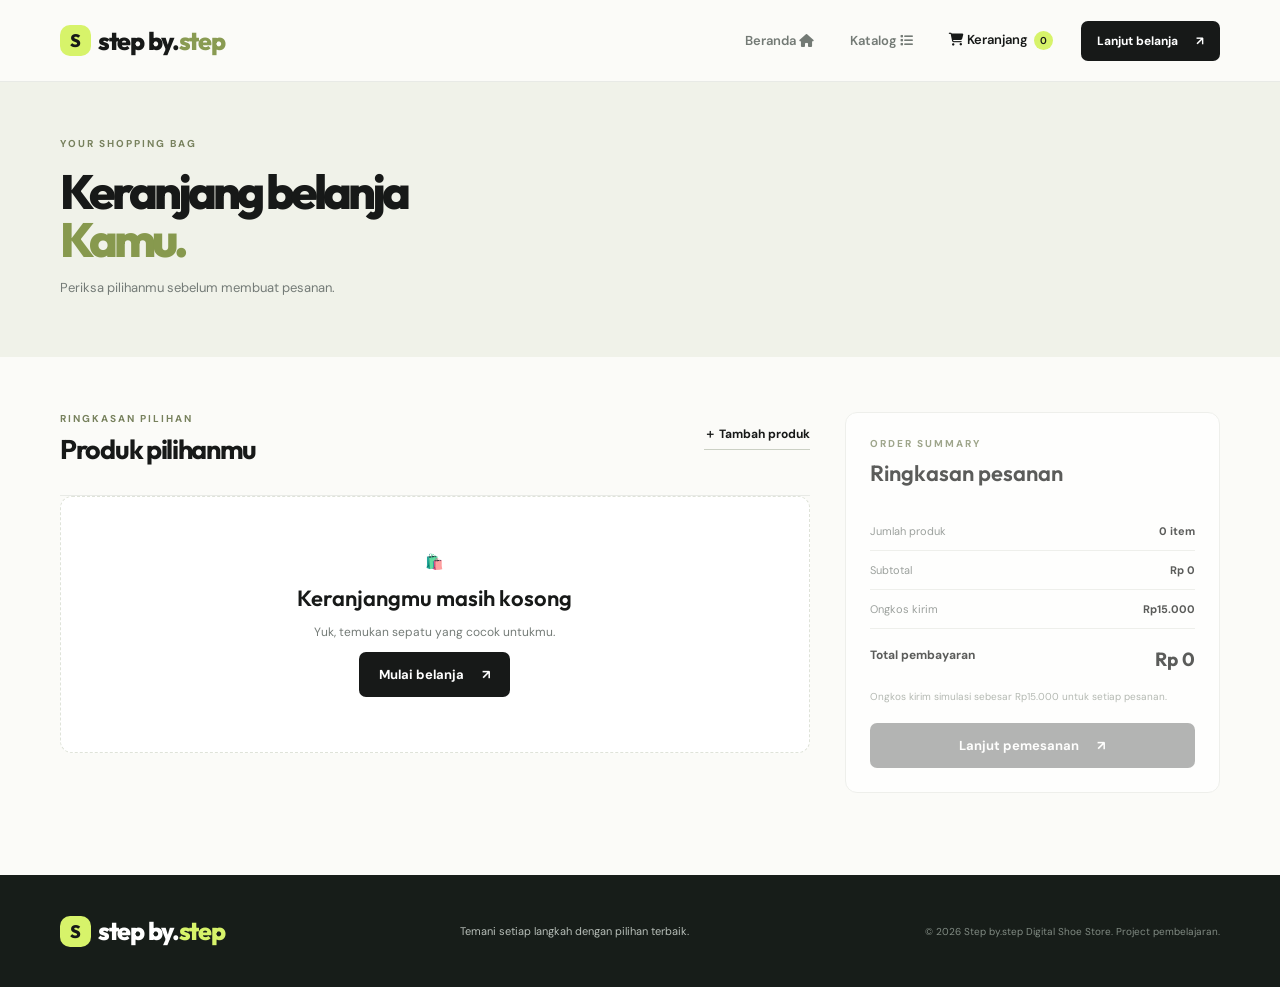
<file: keranjang.html>
<!DOCTYPE html>
<!-- Menentukan bahwa dokumen menggunakan HTML5 -->
<html lang="id">

<head>
  <!-- Mengatur karakter agar mendukung berbagai huruf dan simbol -->
  <meta charset="UTF-8">

  <!-- Membuat tampilan website menyesuaikan ukuran layar perangkat -->
  <meta name="viewport" content="width=device-width, initial-scale=1.0">

  <!-- Menentukan judul halaman pada tab browser -->
  <title>Keranjang & Pemesanan | Step by.step</title>

  <!-- Menghubungkan Google Fonts agar font dapat dimuat lebih awal -->
  <link rel="preconnect" href="https://fonts.googleapis.com">
  <link rel="preconnect" href="https://fonts.gstatic.com" crossorigin>

  <!-- Menggunakan font DM Sans dan Outfit dari Google Fonts -->
  <link href="https://fonts.googleapis.com/css2?family=DM+Sans:wght@400;500;600;700&family=Outfit:wght@500;600;700;800&display=swap" rel="stylesheet">

  <!-- Menghubungkan file CSS untuk mengatur tampilan halaman -->
  <link rel="stylesheet" href="style.css">
  <link rel="stylesheet" href="https://cdnjs.cloudflare.com/ajax/libs/font-awesome/6.7.2/css/all.min.css">
</head>

<body>

  <!-- ====================================== -->
  <!-- 1. HEADER DAN NAVIGASI WEBSITE         -->
  <!-- ====================================== -->

  <!-- Header merupakan bagian atas halaman website -->
  <header class="site-header">
    <div class="container nav-wrap">

      <!-- Logo StepUp yang mengarah ke halaman beranda -->
      <a class="brand" href="index.html">
        <span class="brand-mark">S</span> step by.<span>step</span>
      </a>

      <!-- Tombol untuk membuka menu navigasi pada perangkat mobile -->
      <button class="menu-toggle" aria-label="Buka navigasi" aria-expanded="false">☰</button>

      <!-- Navigasi utama untuk berpindah halaman -->
      <nav class="main-nav" aria-label="Navigasi utama">

        <!-- Link menuju halaman beranda -->
        <a href="index.html">Beranda
          <i class="fa-solid fa-house"></i>
        </a>

        <!-- Link menuju halaman katalog produk -->
        <a href="produk.html">Katalog
          <i class="fa-solid fa-list"></i>
        </a>

        <!-- Link halaman keranjang yang sedang aktif -->
        <a class="active" href="keranjang.html">
          <!-- icon keranjang awesome -->
          <i class="fa-solid fa-cart-shopping"></i>
          <span>Keranjang</span>
          <!-- jumlah barang di keranjang -->
          <span class="cart-count" data-cart-count>0</span>
        </a>

      </nav>

      <!-- Tombol untuk kembali berbelanja -->
      <a class="button button-dark nav-cta" href="produk.html">
        Lanjut belanja <span>↗</span>
      </a>

    </div>
  </header>


  <!-- ====================================== -->
  <!-- 2. KONTEN UTAMA HALAMAN                -->
  <!-- ====================================== -->

  <!-- Main berisi seluruh konten utama halaman keranjang -->
  <main>

    <!-- ====================================== -->
    <!-- 3. JUDUL HALAMAN KERANJANG             -->
    <!-- ====================================== -->

    <!-- Banner yang menampilkan judul dan deskripsi halaman -->
    <section class="page-banner compact-banner">
      <div class="container">

        <!-- Teks pengantar halaman keranjang -->
        <p class="eyebrow">YOUR SHOPPING BAG</p>

        <!-- Judul utama halaman -->
        <h1>Keranjang belanja<br><span> Kamu.</span></h1>

        <!-- Deskripsi singkat halaman -->
        <p>Periksa pilihanmu sebelum membuat pesanan.</p>

      </div>
    </section>


    <!-- ====================================== -->
    <!-- 4. DAFTAR PRODUK DAN RINGKASAN PESANAN -->
    <!-- ====================================== -->

    <!-- Bagian utama yang menampilkan keranjang dan ringkasan pembayaran -->
    <section class="section container cart-layout">

      <!-- Bagian kiri untuk menampilkan daftar produk -->
      <div class="cart-main">

        <!-- Judul daftar produk yang dipilih -->
        <div class="cart-title-row">
          <div>
            <p class="eyebrow">RINGKASAN PILIHAN</p>
            <h2>Produk pilihanmu</h2>
          </div>

          <!-- Link untuk menambahkan produk dari halaman katalog -->
          <a class="text-link" href="produk.html">＋ Tambah produk</a>
        </div>

        <!--
          Tempat menampilkan daftar barang di keranjang.
          Isi elemen ini akan dibuat secara dinamis menggunakan keranjang.js.
        -->
        <div id="cart-items" class="cart-items"></div>

        <!--
          Tampilan alternatif ketika keranjang masih kosong.
          Class hidden digunakan untuk menyembunyikan bagian ini
          sampai JavaScript menentukan bahwa keranjang kosong.
        -->
        <div class="empty-cart hidden" id="empty-cart">

          <!-- Ikon dekoratif keranjang kosong -->
          <div class="empty-icon">🛍️</div>

          <!-- Pesan ketika tidak ada produk di keranjang -->
          <h3>Keranjangmu masih kosong</h3>

          <!-- Informasi tambahan untuk pengguna -->
          <p>Yuk, temukan sepatu yang cocok untukmu.</p>

          <!-- Tombol menuju katalog untuk mulai berbelanja -->
          <a class="button button-dark" href="produk.html">
            Mulai belanja <span>↗</span>
          </a>

        </div>
      </div>


      <!-- ====================================== -->
      <!-- 5. RINGKASAN PEMBAYARAN                -->
      <!-- ====================================== -->

      <!-- Aside digunakan untuk menampilkan informasi tambahan pesanan -->
      <aside class="order-card" id="order-card">

        <!-- Judul ringkasan pesanan -->
        <p class="eyebrow">ORDER SUMMARY</p>
        <h2>Ringkasan pesanan</h2>

        <!-- Menampilkan jumlah seluruh produk yang dibeli -->
        <div class="summary-line">
          <span>Jumlah produk</span>
          <strong id="summary-qty">0 item</strong>
        </div>

        <!-- Menampilkan jumlah harga seluruh produk sebelum ongkir -->
        <div class="summary-line">
          <span>Subtotal</span>
          <strong id="summary-subtotal">Rp0</strong>
        </div>

        <!-- Menampilkan biaya pengiriman -->
        <div class="summary-line">
          <span>Ongkos kirim</span>
          <strong id="summary-shipping">Rp15.000</strong>
        </div>

        <!-- Menampilkan total pembayaran setelah ditambah ongkir -->
        <div class="summary-total">
          <span>Total pembayaran</span>
          <strong id="summary-total">Rp0</strong>
        </div>

        <!-- Informasi bahwa ongkos kirim merupakan simulasi -->
        <p class="summary-note">
          Ongkos kirim simulasi sebesar Rp15.000 untuk setiap pesanan.
        </p>

        <!-- Tombol untuk melanjutkan ke bagian formulir pemesanan -->
        <button class="button button-dark button-full" id="checkout-button" type="button">
          Lanjut pemesanan <span>↗</span>
        </button>

      </aside>
    </section>


    <!-- ====================================== -->
    <!-- 6. FORMULIR CHECKOUT                   -->
    <!-- ====================================== -->

    <!--
      Bagian formulir pemesanan.
      Class hidden membuat formulir tersembunyi sebelum pengguna
      menekan tombol lanjut pemesanan.
    -->
    <section class="section container checkout-section hidden" id="checkout-section">

      <!-- Judul dan penjelasan formulir -->
      <div class="checkout-heading">
        <p class="eyebrow">ALMOST THERE</p>
        <h2>Lengkapi data pemesanan<span>.</span></h2>
        <p>Isi informasi berikut untuk menyelesaikan pesanan.</p>
      </div>

      <!--
        Formulir untuk mengumpulkan data pelanggan.
        ID checkout-form digunakan oleh JavaScript untuk menangani pengiriman form.
        novalidate menonaktifkan validasi bawaan browser agar validasi
        dapat ditangani melalui JavaScript.
      -->
      <form id="checkout-form" class="checkout-form" novalidate>

        <!-- Mengatur susunan input formulir -->
        <div class="form-grid">

          <!-- Input untuk nama lengkap penerima -->
          <label>
            Nama lengkap
            <input
              type="text"
              id="customer-name"
              placeholder="Nama penerima"
              required
              minlength="3"
            >

            <!-- Tempat menampilkan pesan kesalahan nama -->
            <small class="field-error" id="name-error"></small>
          </label>

          <!-- Input untuk nomor telepon pelanggan -->
          <label>
            Nomor telepon
            <input
              type="tel"
              id="customer-phone"
              placeholder="08xxxxxxxxxx"
              required
            >

            <!-- Tempat menampilkan pesan kesalahan nomor telepon -->
            <small class="field-error" id="phone-error"></small>
          </label>

          <!-- Input untuk alamat pengiriman -->
          <label class="full-field">
            Alamat pengiriman
            <textarea
              id="customer-address"
              rows="3"
              placeholder="Nama jalan, nomor rumah, kecamatan, kota..."
              required
              minlength="10"
            ></textarea>

            <!-- Tempat menampilkan pesan kesalahan alamat -->
            <small class="field-error" id="address-error"></small>
          </label>

          <!-- Pilihan metode pembayaran -->
          <label>
            Metode pembayaran
            <select id="payment-method" required>

              <!-- Pilihan awal sebelum pelanggan menentukan metode pembayaran -->
              <option value="">Pilih metode</option>

              <!-- Pilihan pembayaran melalui transfer bank -->
              <option value="Transfer bank (simulasi)">Transfer bank (simulasi)</option>

              <!-- Pilihan pembayaran COD -->
              <option value="COD (simulasi)">COD (simulasi)</option>

            </select>

            <!-- Tempat menampilkan pesan kesalahan metode pembayaran -->
            <small class="field-error" id="payment-error"></small>
          </label>

        </div>

        <!-- Bagian tombol dan informasi tambahan formulir -->
        <div class="form-actions">

          <!-- Tombol untuk mengirim data dan membuat pesanan -->
          <button class="button button-dark" type="submit">
            Buat pesanan <span>↗</span>
          </button>

          <!-- Keterangan bahwa proses pemesanan hanya simulasi -->
          <p class="muted">
            * Ini merupakan simulasi pemesanan untuk keperluan proyek.
          </p>

        </div>
      </form>
    </section>


    <!-- ====================================== -->
    <!-- 7. NOTIFIKASI PESANAN BERHASIL         -->
    <!-- ====================================== -->

    <!--
      Bagian konfirmasi yang ditampilkan setelah pesanan berhasil dibuat.
      Class hidden digunakan agar bagian ini tidak langsung terlihat.
    -->
    <section class="section container success-section hidden" id="success-section" aria-live="polite">

      <!-- Ikon tanda berhasil -->
      <div class="success-mark">✓</div>

      <!-- Informasi bahwa pesanan telah diterima -->
      <p class="eyebrow">ORDER RECEIVED</p>

      <!-- Judul konfirmasi -->
      <h2>Pesanan berhasil dibuat!</h2>

      <!-- Pesan terima kasih kepada pelanggan -->
      <p>
        Terima kasih telah berbelanja di Step by.step
        Berikut ringkasan pesananmu.
      </p>

      <!--
        Tempat menampilkan bukti atau ringkasan pesanan.
        Kontennya akan dimasukkan oleh JavaScript.
      -->
      <div class="receipt-card" id="receipt-content"></div>

      <!-- Tombol untuk kembali ke katalog -->
      <a class="button button-dark" href="produk.html">
        Belanja lagi <span>↗</span>
      </a>

    </section>

  </main>


  <!-- ====================================== -->
  <!-- 8. FOOTER WEBSITE                      -->
  <!-- ====================================== -->

  <!-- Bagian bawah halaman yang berisi identitas website -->
  <footer class="site-footer">
    <div class="container footer-inner">

      <!-- Logo StepUp pada bagian footer -->
      <a class="brand brand-light" href="index.html">
        <span class="brand-mark">S</span> step by.<span>step</span>
      </a>

      <!-- Slogan website -->
      <p>Temani setiap langkah dengan pilihan terbaik.</p>

      <!-- Informasi hak cipta dan keterangan proyek -->
      <small>© 2026 Step by.step Digital Shoe Store. Project pembelajaran.</small>

    </div>
  </footer>


  <!-- ====================================== -->
  <!-- 9. NOTIFIKASI WEBSITE                   -->
  <!-- ====================================== -->

  <!-- Elemen untuk menampilkan notifikasi dari JavaScript -->
  <div class="toast" id="toast" role="status" aria-live="polite"></div>


  <!-- ====================================== -->
  <!-- 10. MENGHUBUNGKAN FILE JAVASCRIPT       -->
  <!-- ====================================== -->

  <!-- Memanggil library jQuery dari CDN -->
  <script src="https://code.jquery.com/jquery-3.7.1.min.js"></script>

  <!-- Memuat data produk dari file data.js -->
  <script src="data.js"></script>

  <!-- Memuat fungsi umum website dari file app.js -->
  <script src="app.js"></script>

  <!-- Memuat fungsi khusus halaman keranjang dan checkout -->
  <script src="keranjang.js"></script>

</body>
</html>
</file>
<file: style.css>
/* ==========================================
   STEPUP - RESPONSIVE STYLING
   File ini mengatur tampilan seluruh halaman
   website StepUp, mulai dari warna, layout,
   ukuran teks, tombol, hingga tampilan mobile.
========================================== */

/* ==========================================
   1. VARIABEL WARNA DAN PENGATURAN DASAR
========================================== */

/* :root digunakan untuk menyimpan variabel CSS
   agar warna dan ukuran dapat digunakan berulang kali. */
:root {
  --ink: #171918;       /* Warna utama teks dan elemen gelap */
  --muted: #747b77;     /* Warna teks sekunder */
  --line: #e8eae6;      /* Warna garis pembatas */
  --paper: #fbfbf8;     /* Warna latar belakang utama */
  --lime: #d7f36a;      /* Warna hijau muda sebagai aksen */
  --green: #315b42;     /* Warna hijau tambahan */
  --white: #fff;        /* Warna putih */
  --radius: 18px;       /* Ukuran sudut melengkung */
}

/* Mengatur seluruh elemen agar padding dan border
   termasuk dalam perhitungan ukuran elemen. */
* {
  box-sizing: border-box;
}

/* Membuat perpindahan halaman menggunakan scroll halus. */
html {
  scroll-behavior: smooth;
}

/* Pengaturan dasar seluruh halaman website. */
body {
  margin: 0;
  background: var(--paper);
  color: var(--ink);
  font-family: "DM Sans", sans-serif;
  font-size: 15px;
}

/* Menghilangkan garis bawah pada seluruh link. */
a {
  color: inherit;
  text-decoration: none;
}

/* Menyamakan jenis font pada elemen formulir dan tombol. */
button,
input,
select,
textarea {
  font: inherit;
}

/* Mengatur lebar konten utama agar tetap rapi
   dan berada di tengah halaman. */
.container {
  width: min(1160px, calc(100% - 48px));
  margin-inline: auto;
}

/* ==========================================
   2. HEADER DAN NAVIGASI
========================================== */

/* Mengatur bagian header yang berada di atas website. */
.site-header {
  height: 82px;
  background: rgba(251, 251, 248, .94);
  border-bottom: 1px solid var(--line);
  display: flex;
  align-items: center;
  position: sticky;
  top: 0;
  z-index: 20;
  backdrop-filter: blur(12px);
}

/* Mengatur posisi logo, menu navigasi, dan tombol header. */
.nav-wrap {
  display: flex;
  align-items: center;
  justify-content: space-between;
  gap: 28px;
}

/* Mengatur tampilan logo StepUp. */
.brand {
  display: inline-flex;
  align-items: center;
  gap: 7px;
  font: 800 25px Outfit, sans-serif;
  letter-spacing: -1.3px;
}

/* Memberikan warna khusus pada tulisan bagian akhir logo. */
.brand > span:last-child {
  color: #899b52;
  margin-left: -7px;
}

/* Membuat kotak huruf S pada logo. */
.brand-mark {
  display: grid;
  place-items: center;
  width: 31px;
  height: 31px;
  border-radius: 10px;
  background: var(--lime);
  font-size: 18px;
  color: var(--ink);
  letter-spacing: 0;
}

/* Mengatur susunan menu navigasi secara horizontal. */
.main-nav {
  display: flex;
  align-items: center;
  gap: 36px;
  margin-left: auto;
}

/* Mengatur tampilan tulisan menu navigasi. */
.main-nav a {
  font-size: 13px;
  font-weight: 600;
  color: #737a75;
  transition: .2s;
}

/* Mengubah warna menu ketika diarahkan atau sedang aktif. */
.main-nav a:hover,
.main-nav a.active {
  color: var(--ink);
}

/* Membuat indikator jumlah barang di keranjang. */
.cart-count {
  display: inline-grid;
  place-items: center;
  background: var(--lime);
  color: var(--ink);
  border-radius: 20px;
  min-width: 19px;
  height: 19px;
  padding: 0 5px;
  font-size: 10px;
  margin-left: 3px;
}

/* Mengatur tampilan dasar seluruh tombol. */
.button {
  border: 0;
  display: inline-flex;
  align-items: center;
  justify-content: center;
  gap: 18px;
  padding: 14px 20px;
  border-radius: 7px;
  font-weight: 700;
  font-size: 13px;
  cursor: pointer;

  /* Memberikan animasi perubahan posisi dan warna tombol. */
  transition: transform .2s, background .2s;
}

/* Memberikan efek tombol sedikit naik ketika diarahkan. */
.button:hover {
  transform: translateY(-2px);
}

/* Tombol dengan latar belakang gelap. */
.button-dark {
  background: var(--ink);
  color: #fff;
}

/* Mengubah warna tombol gelap ketika diarahkan. */
.button-dark:hover {
  background: #34443a;
}

/* Tombol dengan latar belakang hijau muda. */
.button-light {
  background: var(--lime);
  color: var(--ink);
}

/* Tampilan tombol ketika produk berhasil ditambahkan. */
.button-success {
  background: #dff2d9;
  color: #285c37;
}

/* Mengatur tampilan tombol yang sedang dinonaktifkan. */
.button:disabled {
  opacity: .45;
  cursor: not-allowed;
  transform: none;
}

/* Mengatur ukuran tombol pada bagian navigasi. */
.nav-cta {
  padding: 12px 16px;
  font-size: 12px;
}

/* Tombol menu yang digunakan pada tampilan mobile. */
.menu-toggle {
  display: none;
  background: none;
  border: 0;
  font-size: 24px;
}

/* ==========================================
   3. HERO SECTION / HALAMAN BERANDA
========================================== */

/* Mengatur bagian utama halaman beranda. */
.hero-section {
  overflow: hidden;
  padding: 64px 0 70px;
  background: #f2f3ed;
}

/* Membagi area hero menjadi dua kolom. */
.hero-grid {
  display: grid;
  grid-template-columns: 1fr 1fr;
  align-items: center;
  gap: 45px;
}

/* Mengatur teks kecil sebagai penanda bagian halaman. */
.eyebrow {
  font-size: 10px;
  font-weight: 700;
  letter-spacing: 2px;
  color: #77815d;
  margin: 0 0 18px;
}

/* Membuat garis dekoratif kecil di samping teks. */
.eyebrow-line {
  display: inline-block;
  width: 26px;
  height: 1px;
  background: #8a965e;
  vertical-align: middle;
  margin-right: 8px;
}

/* Mengatur ukuran dan jenis font judul utama. */
.hero-copy h1,
.page-banner h1 {
  font: 800 clamp(46px, 6vw, 76px)/.99 Outfit, sans-serif;
  letter-spacing: -4px;
  margin: 0 0 24px;
}

/* Memberikan warna aksen pada bagian tertentu dari judul. */
.hero-copy h1 span,
.page-banner h1 span,
.section-heading h2 span,
.checkout-heading h2 span {
  color: #87994e;
}

/* Mengatur deskripsi pada bagian hero. */
.hero-description {
  max-width: 430px;
  color: #6f7771;
  line-height: 1.8;
  font-size: 14px;
}

/* Mengatur posisi tombol pada bagian hero. */
.hero-actions {
  display: flex;
  align-items: center;
  gap: 25px;
  margin-top: 30px;
}

/* Mengatur tampilan link teks pada bagian hero. */
.text-link {
  font-size: 12px;
  font-weight: 700;
  border-bottom: 1px solid #cbd0c4;
  padding-bottom: 6px;
}

/* Memberikan jarak pada ikon link. */
.text-link span {
  margin-left: 7px;
}

/* Mengatur bagian informasi atau bukti sosial pada hero. */
.hero-proof {
  display: flex;
  align-items: center;
  gap: 13px;
  margin-top: 53px;
}

/* Mengatur susunan avatar. */
.avatar-stack {
  display: flex;
}

/* Membuat setiap avatar berbentuk lingkaran. */
.avatar-stack span {
  display: grid;
  place-items: center;
  width: 34px;
  height: 34px;
  border-radius: 50%;
  background: #e2e8d0;
  border: 2px solid #f2f3ed;
  margin-left: -5px;
}

/* Menghilangkan margin pada avatar pertama. */
.avatar-stack span:first-child {
  margin-left: 0;
}

/* Membuat teks informasi avatar menjadi dua baris. */
.hero-proof strong,
.hero-proof small {
  display: block;
}

/* Mengatur ukuran teks utama informasi avatar. */
.hero-proof strong {
  font-size: 11px;
}

/* Mengatur teks tambahan informasi avatar. */
.hero-proof small {
  font-size: 10px;
  color: var(--muted);
  margin-top: 3px;
}

/* ==========================================
   4. GAMBAR DAN DEKORASI HERO
========================================== */

/* Mengatur area gambar utama hero. */
.hero-visual {
  height: 440px;
  position: relative;
  display: grid;
  place-items: center;
}

/* Membuat lingkaran dekoratif di belakang gambar sepatu. */
.hero-circle {
  position: absolute;
  width: 390px;
  height: 390px;
  border-radius: 50%;
  background: #dce6c7;
}

/* Mengatur gambar sepatu pada bagian hero. */
.hero-shoe {
  position: relative;
  width: 112%;
  max-width: 620px;
  height: 370px;
  object-fit: cover;
  mix-blend-mode: multiply;
  transform: rotate(-12deg);
  border-radius: 48%;
  clip-path: ellipse(48% 43% at 50% 50%);
}

/* Membuat label kecil pada gambar hero. */
.hero-tag {
  position: absolute;
  top: 35px;
  left: 10px;
  background: #fff;
  padding: 12px 15px;
  font-size: 9px;
  letter-spacing: 1.4px;
  z-index: 2;
}

/* Memberikan warna aksen pada tulisan label. */
.hero-tag b {
  color: #8da04e;
  margin-left: 12px;
}

/* Membuat kotak informasi di bagian bawah gambar hero. */
.hero-note {
  position: absolute;
  bottom: 30px;
  left: 10px;
  background: var(--ink);
  color: #fff;
  padding: 17px 22px;
  display: flex;
  gap: 20px;
  align-items: center;
}

/* Mengatur teks kecil pada kotak informasi. */
.hero-note span {
  font-size: 9px;
  color: var(--lime);
}

/* Mengatur tulisan utama pada kotak informasi. */
.hero-note strong {
  font: 600 17px/1.1 Outfit;
}

/* Membuat stiker dekoratif berbentuk lingkaran. */
.floating-sticker {
  position: absolute;
  right: 8px;
  top: 90px;
  width: 82px;
  height: 82px;
  border-radius: 50%;
  background: var(--lime);
  display: grid;
  place-content: center;
  text-align: center;
  font: 800 12px/1.15 Outfit;
  transform: rotate(12deg);
}

/* ==========================================
   5. BENEFIT / KEUNGGULAN TOKO
========================================== */

/* Mengatur area yang berisi keunggulan toko. */
.benefit-strip {
  border-bottom: 1px solid var(--line);
  background: #fff;
}

/* Membagi keunggulan menjadi tiga kolom. */
.benefit-grid {
  display: grid;
  grid-template-columns: repeat(3, 1fr);
  padding: 22px 0;
}

/* Mengatur posisi isi setiap kolom keunggulan. */
.benefit-grid > div {
  display: flex;
  align-items: center;
  justify-content: center;
  gap: 13px;
  border-right: 1px solid var(--line);
}

/* Menghilangkan garis pembatas pada kolom terakhir. */
.benefit-grid > div:last-child {
  border: 0;
}

/* Mengatur ikon keunggulan toko. */
.benefit-grid > div > span {
  font-size: 23px;
  color: #87994e;
}

/* Menghilangkan margin bawaan paragraf. */
.benefit-grid p {
  margin: 0;
}

/* Membuat judul dan deskripsi keunggulan menjadi dua baris. */
.benefit-grid strong,
.benefit-grid small {
  display: block;
}

/* Mengatur ukuran judul keunggulan. */
.benefit-grid strong {
  font-size: 12px;
}

/* Mengatur ukuran deskripsi keunggulan. */
.benefit-grid small {
  font-size: 10px;
  color: var(--muted);
  margin-top: 4px;
}

/* ==========================================
   6. SECTION DAN KARTU PRODUK
========================================== */

/* Mengatur jarak atas dan bawah setiap section. */
.section {
  padding-top: 82px;
  padding-bottom: 82px;
}

/* Mengatur posisi judul section dan toolbar katalog. */
.section-heading,
.catalog-toolbar,
.cart-title-row {
  display: flex;
  justify-content: space-between;
  align-items: end;
  gap: 20px;
  margin-bottom: 30px;
}

/* Mengatur tampilan judul bagian website. */
.section-heading h2,
.catalog-toolbar h2,
.cart-title-row h2,
.checkout-heading h2 {
  font: 700 35px/1.1 Outfit, sans-serif;
  letter-spacing: -1.3px;
  margin: 0;
}

/* Mengatur jarak teks penanda section. */
.section-heading .eyebrow,
.catalog-toolbar .eyebrow,
.cart-title-row .eyebrow {
  margin-bottom: 10px;
}

/* Membuat susunan kartu produk menjadi empat kolom. */
.product-grid {
  display: grid;
  grid-template-columns: repeat(4, minmax(0, 1fr));
  gap: 20px;
}

/* Mengatur tampilan dasar kartu produk. */
.product-card {
  min-width: 0;
  background: #fff;
  border: 1px solid #eff0eb;
  border-radius: 12px;
  overflow: hidden;
  transition: transform .25s, box-shadow .25s;
}

/* Memberikan efek ketika kursor diarahkan ke kartu produk. */
.product-card:hover {
  transform: translateY(-5px);
  box-shadow: 0 15px 35px #1d29120c;
}

/* Mengatur area gambar pada kartu produk. */
.product-image-wrap {
  display: block;
  position: relative;
  height: 220px;
  background: #f0f1ec;
  overflow: hidden;
}

/* Mengatur gambar agar memenuhi area kartu. */
.product-image-wrap img {
  width: 100%;
  height: 100%;
  object-fit: cover;
  mix-blend-mode: multiply;
  transition: transform .4s;
}

/* Memperbesar gambar ketika kartu produk diarahkan. */
.product-card:hover .product-image-wrap img {
  transform: scale(1.05);
}

/* Membuat label seperti BEST SELLER atau NEW. */
.product-badge {
  position: absolute;
  top: 13px;
  left: 13px;
  background: var(--lime);
  padding: 6px 8px;
  font-size: 8px;
  font-weight: 800;
  letter-spacing: 1px;
  z-index: 1;
}

/* Membuat tombol ikon pada gambar produk. */
.image-arrow {
  position: absolute;
  right: 12px;
  bottom: 12px;
  background: #fff;
  width: 30px;
  height: 30px;
  border-radius: 50%;
  display: grid;
  place-items: center;
}

/* Mengatur jarak isi informasi kartu produk. */
.product-info {
  padding: 16px;
}

/* Mengatur posisi merek dan kategori produk. */
.product-meta {
  display: flex;
  justify-content: space-between;
  gap: 8px;
  color: #899087;
  font-size: 9px;
  text-transform: uppercase;
  letter-spacing: .8px;
}

/* Mengatur nama produk. */
.product-info h3 {
  font: 600 17px Outfit;
  margin: 9px 0 14px;
}

/* Mengatur posisi informasi harga. */
.product-bottom {
  display: flex;
  align-items: center;
  justify-content: space-between;
}

/* Mengatur harga utama produk. */
.product-bottom strong {
  font-size: 13px;
}

/* Mengatur harga lama yang ditampilkan dengan coretan. */
.product-bottom del {
  display: block;
  font-size: 10px;
  color: #a5aaa3;
  margin-top: 4px;
}

/* Membuat tombol ikon tambah pada kartu produk. */
.add-link {
  width: 31px;
  height: 31px;
  border: 1px solid var(--line);
  border-radius: 50%;
  display: grid;
  place-items: center;
  font-size: 19px;
}

/* ==========================================
   7. BAGIAN PROMOSI
========================================== */

/* Menghilangkan padding atas pada section promosi. */
.promo-section {
  padding-top: 0;
}

/* Membuat area promosi dengan dua kolom. */
.promo-card {
  background: #202722;
  color: #fff;
  border-radius: 18px;
  min-height: 300px;
  display: grid;
  grid-template-columns: 1fr 1fr;
  overflow: hidden;
  padding: 48px 7%;
  position: relative;
}

/* Mengubah warna teks penanda pada promosi. */
.promo-card .eyebrow {
  color: var(--lime);
}

/* Mengatur judul promosi. */
.promo-card h2 {
  font: 700 42px/1.05 Outfit;
  letter-spacing: -1.5px;
  margin: 0 0 14px;
}

/* Mengatur deskripsi promosi. */
.promo-card p:not(.eyebrow) {
  color: #c1c8c0;
  font-size: 12px;
  margin-bottom: 23px;
}

/* Mengatur posisi gambar dekoratif promosi. */
.promo-art {
  position: relative;
  display: grid;
  place-items: center;
}

/* Mengatur gambar pada bagian promosi. */
.promo-art img {
  width: 85%;
  height: 230px;
  object-fit: cover;
  border-radius: 50%;
  mix-blend-mode: screen;
  transform: rotate(-12deg);
}

/* Membuat lingkaran dekoratif pada bagian promosi. */
.promo-orbit {
  position: absolute;
  width: 245px;
  height: 245px;
  border: 1px solid #a7c45b;
  border-radius: 50%;
}

/* ==========================================
   8. FOOTER WEBSITE
========================================== */

/* Mengatur latar belakang dan jarak footer. */
.site-footer {
  background: #171d19;
  color: #fff;
  padding: 38px 0;
}

/* Mengatur posisi logo, slogan, dan informasi hak cipta. */
.footer-inner {
  display: flex;
  align-items: center;
  justify-content: space-between;
  gap: 20px;
  flex-wrap: wrap;
}

/* Mengatur warna logo pada footer. */
.brand-light {
  color: #fff;
}

/* Memberikan warna hijau muda pada bagian akhir logo footer. */
.brand-light > span:last-child {
  color: var(--lime);
}

/* Mengatur warna dan ukuran slogan footer. */
.footer-inner p {
  font-size: 11px;
  color: #b7beb8;
}

/* Mengatur informasi hak cipta footer. */
.footer-inner small {
  font-size: 10px;
  color: #818b83;
}

/* ==========================================
   9. BANNER DAN HALAMAN KATALOG
========================================== */

/* Mengatur banner pada halaman katalog dan halaman lainnya. */
.page-banner {
  padding: 68px 0 60px;
  background: #f0f2e9;
}

/* Mengatur ukuran judul pada banner. */
.page-banner h1 {
  font-size: 58px;
  margin-bottom: 16px;
}

/* Mengatur deskripsi pada banner. */
.page-banner > div > p:last-child {
  color: var(--muted);
  font-size: 13px;
}

/* Mengatur banner dengan ukuran lebih ringkas. */
.compact-banner {
  padding: 55px 0 48px;
}

/* Mengatur judul pada banner ringkas. */
.compact-banner h1 {
  font-size: 48px;
}

/* Mengatur jarak atas pada halaman katalog. */
.catalog-section {
  padding-top: 55px;
}

/* Mengatur posisi judul katalog dan kontrol katalog. */
.catalog-toolbar {
  align-items: center;
}

/* Mengatur ukuran judul katalog. */
.catalog-toolbar h2 {
  font-size: 28px;
}

/* Mengatur teks informasi tambahan katalog. */
.muted {
  color: var(--muted);
  font-size: 11px;
  margin: 8px 0 0;
}

/* ==========================================
   10. PENCARIAN, FILTER, DAN SORTING
========================================== */

/* Mengatur susunan kontrol katalog. */
.catalog-controls {
  display: flex;
  gap: 9px;
  align-items: center;
}

/* Mengatur kotak pencarian dan pilihan filter. */
.search-box,
.select-wrap {
  height: 43px;
  border: 1px solid var(--line);
  background: #fff;
  border-radius: 6px;
  display: flex;
  align-items: center;
  padding: 0 12px;
}

/* Mengatur ikon pencarian. */
.search-box span {
  font-size: 22px;
  color: #899087;
}

/* Mengatur input pencarian. */
.search-box input {
  border: 0;
  outline: 0;
  width: 180px;
  padding-left: 8px;
  font-size: 11px;
  background: transparent;
}

/* Mengatur pilihan kategori dan pengurutan. */
.select-wrap select {
  border: 0;
  outline: 0;
  background: transparent;
  font-size: 11px;
  color: #4e554f;
  max-width: 145px;
}

/* Mengatur tinggi gambar khusus pada kartu katalog. */
.catalog-card .product-image-wrap {
  height: 225px;
}

/* Mengatur deskripsi pada kartu katalog. */
.product-description {
  font-size: 11px;
  color: var(--muted);
  line-height: 1.6;
  min-height: 35px;
  margin: -5px 0 14px;
}

/* ==========================================
   11. PILIH UKURAN DAN TOMBOL KERANJANG
========================================== */

/* Mengatur posisi pilihan ukuran dan tombol keranjang. */
.purchase-controls {
  display: flex;
  align-items: center;
  gap: 8px;
  margin-top: 15px;
}

/* Mengatur label pilihan ukuran sepatu. */
.size-select {
  font-size: 10px;
  color: var(--muted);
  display: flex;
  align-items: center;
  gap: 5px;
}

/* Mengatur kotak pilihan ukuran. */
.size-select select {
  border: 1px solid var(--line);
  border-radius: 5px;
  padding: 8px 4px;
  background: #fff;
  font-size: 11px;
}

/* Mengatur tombol tambah keranjang pada katalog. */
.purchase-controls .button {
  padding: 10px 11px;
  gap: 5px;
  font-size: 10px;
  flex: 1;
}

/* ==========================================
   12. TAMPILAN KETIKA PRODUK TIDAK DITEMUKAN
========================================== */

/* Mengatur kotak pesan produk tidak ditemukan
   dan tampilan keranjang kosong. */
.empty-state,
.empty-cart {
  text-align: center;
  padding: 55px 20px;
  background: #fff;
  border: 1px dashed #dfe3d9;
  border-radius: 12px;
}

/* Mengatur ikon pada tampilan kosong. */
.empty-state > span {
  font-size: 34px;
  color: #899b52;
}

/* Mengatur judul pada tampilan kosong. */
.empty-state h3,
.empty-cart h3 {
  font: 600 22px Outfit;
  margin: 12px 0 5px;
}

/* Mengatur deskripsi pada tampilan kosong. */
.empty-state p,
.empty-cart p {
  font-size: 12px;
  color: var(--muted);
}

/* Class untuk menyembunyikan elemen dari tampilan. */
.hidden {
  display: none !important;
}

/* Menyembunyikan teks secara visual tetapi tetap
   dapat dibaca oleh teknologi pembaca layar. */
.sr-only {
  position: absolute;
  width: 1px;
  height: 1px;
  padding: 0;
  margin: -1px;
  overflow: hidden;
  clip: rect(0, 0, 0, 0);
  white-space: nowrap;
  border: 0;
}

/* ==========================================
   13. HALAMAN KERANJANG
========================================== */

/* Membagi halaman keranjang menjadi dua kolom:
   daftar barang dan ringkasan pesanan. */
.cart-layout {
  display: grid;
  grid-template-columns: minmax(0, 1.6fr) minmax(270px, .8fr);
  gap: 35px;
  padding-top: 55px;
  align-items: start;
}

/* Mengatur posisi judul keranjang. */
.cart-title-row {
  align-items: center;
}

/* Mengatur ukuran judul keranjang. */
.cart-title-row h2 {
  font-size: 27px;
}

/* Memberikan garis pembatas pada daftar barang. */
.cart-items {
  border-top: 1px solid var(--line);
}

/* Mengatur susunan setiap barang dalam keranjang. */
.cart-item {
  display: grid;
  grid-template-columns: 112px 1fr auto;
  gap: 17px;
  align-items: center;
  padding: 18px 0;
  border-bottom: 1px solid var(--line);
}

/* Mengatur gambar barang dalam keranjang. */
.cart-item > img {
  width: 112px;
  height: 105px;
  object-fit: cover;
  background: #eff1eb;
  border-radius: 8px;
  mix-blend-mode: multiply;
}

/* Mengatur judul produk dalam keranjang. */
.cart-item-detail h3 {
  font: 600 17px Outfit;
  margin: 7px 0;
}

/* Mengatur informasi ukuran produk. */
.cart-item-detail p {
  font-size: 11px;
  color: var(--muted);
  margin: 0 0 9px;
}

/* Mengatur harga produk dalam keranjang. */
.cart-item-detail > strong {
  font-size: 12px;
}

/* Mengatur tombol jumlah dan hapus barang. */
.cart-item-actions {
  display: flex;
  flex-direction: column;
  align-items: end;
  gap: 12px;
}

/* Mengatur kotak kontrol jumlah barang. */
.quantity-control {
  display: flex;
  align-items: center;
  border: 1px solid var(--line);
  border-radius: 5px;
  height: 32px;
}

/* Mengatur tombol tambah dan kurangi jumlah barang. */
.quantity-control button {
  border: 0;
  background: transparent;
  width: 30px;
  height: 30px;
  cursor: pointer;
}

/* Mengatur angka jumlah barang. */
.quantity-control span {
  font-size: 11px;
  min-width: 17px;
  text-align: center;
}

/* Mengatur tombol hapus barang. */
.remove-button {
  border: 0;
  background: transparent;
  color: #a65b50;
  font-size: 10px;
  text-decoration: underline;
  cursor: pointer;
}

/* ==========================================
   14. RINGKASAN PESANAN
========================================== */

/* Mengatur kotak ringkasan belanja. */
.order-card {
  background: #fff;
  border: 1px solid var(--line);
  border-radius: 12px;
  padding: 24px;
  position: sticky;
  top: 105px;
}

/* Mengatur judul ringkasan pesanan. */
.order-card h2 {
  font: 600 22px Outfit;
  margin: 0 0 25px;
}

/* Mengatur teks penanda pada ringkasan. */
.order-card .eyebrow {
  margin-bottom: 9px;
}

/* Mengatur baris informasi subtotal dan biaya. */
.summary-line,
.summary-total {
  display: flex;
  justify-content: space-between;
  gap: 12px;
  padding: 12px 0;
  border-bottom: 1px solid var(--line);
  font-size: 11px;
  color: var(--muted);
}

/* Mengatur warna nominal harga. */
.summary-line strong {
  color: var(--ink);
}

/* Mengatur bagian total pembayaran. */
.summary-total {
  border: 0;
  color: var(--ink);
  font-weight: 700;
  font-size: 12px;
  padding: 18px 0;
}

/* Mengatur ukuran nominal total pembayaran. */
.summary-total strong {
  font: 700 19px Outfit;
}

/* Mengatur catatan pada ringkasan pesanan. */
.summary-note {
  font-size: 10px;
  line-height: 1.6;
  color: #969d95;
  margin: 0 0 18px;
}

/* Membuat tombol memenuhi lebar kotak induknya. */
.button-full {
  width: 100%;
}

/* Mengurangi transparansi kartu ketika dinonaktifkan. */
.muted-card {
  opacity: .7;
}

/* ==========================================
   15. FORMULIR CHECKOUT
========================================== */

/* Menghilangkan padding atas pada bagian checkout. */
.checkout-section {
  padding-top: 0;
}

/* Mengatur jarak bagian judul checkout. */
.checkout-heading {
  margin-bottom: 25px;
}

/* Mengatur ukuran judul checkout. */
.checkout-heading h2 {
  font-size: 31px;
}

/* Mengatur deskripsi checkout. */
.checkout-heading > p:last-child {
  font-size: 12px;
  color: var(--muted);
}

/* Mengatur kotak utama formulir checkout. */
.checkout-form {
  background: #fff;
  border: 1px solid var(--line);
  border-radius: 12px;
  padding: 28px;
}

/* Membagi isi formulir menjadi dua kolom. */
.form-grid {
  display: grid;
  grid-template-columns: 1fr 1fr;
  gap: 20px;
}

/* Mengatur label pada setiap input formulir. */
.form-grid label {
  font-size: 11px;
  font-weight: 700;
  display: flex;
  flex-direction: column;
  gap: 8px;
}

/* Mengatur tampilan input, textarea, dan select. */
.form-grid input,
.form-grid textarea,
.form-grid select {
  border: 1px solid #e3e6df;
  border-radius: 6px;
  padding: 12px;
  font-size: 12px;
  outline: none;
  background: #fff;
  resize: vertical;
}

/* Memberikan efek ketika input sedang dipilih. */
.form-grid input:focus,
.form-grid textarea:focus,
.form-grid select:focus {
  border-color: #9aaa69;
  box-shadow: 0 0 0 3px #d7f36a33;
}

/* Membuat elemen formulir memenuhi seluruh kolom. */
.full-field {
  grid-column: 1 / -1;
}

/* Mengatur teks pesan kesalahan formulir. */
.field-error {
  font-size: 10px;
  color: #b64c42;
  font-weight: 500;
  min-height: 12px;
}

/* Mengatur posisi tombol pada formulir. */
.form-actions {
  display: flex;
  align-items: center;
  gap: 17px;
  margin-top: 22px;
}

/* ==========================================
   16. HALAMAN KONFIRMASI PESANAN
========================================== */

/* Mengatur posisi konten konfirmasi agar berada di tengah. */
.success-section {
  text-align: center;
  max-width: 700px;
}

/* Membuat ikon tanda berhasil berbentuk lingkaran. */
.success-mark {
  width: 58px;
  height: 58px;
  border-radius: 50%;
  background: var(--lime);
  display: grid;
  place-items: center;
  font-size: 28px;
  margin: 0 auto 20px;
}

/* Mengatur judul konfirmasi pesanan. */
.success-section h2 {
  font: 700 36px Outfit;
  margin: 0 0 10px;
}

/* Mengatur deskripsi konfirmasi pesanan. */
.success-section > p:not(.eyebrow) {
  color: var(--muted);
  font-size: 12px;
}

/* Membuat kotak rincian bukti pesanan. */
.receipt-card {
  text-align: left;
  background: #fff;
  border: 1px solid var(--line);
  border-radius: 12px;
  padding: 23px;
  margin: 28px 0;
}

/* Mengatur baris informasi pada bukti pesanan. */
.receipt-top,
.receipt-total {
  display: flex;
  justify-content: space-between;
  gap: 20px;
  padding: 9px 0;
  font-size: 11px;
}

/* Mengatur warna label informasi bukti pesanan. */
.receipt-top span {
  color: var(--muted);
}

/* Mengatur tampilan nilai informasi pada bukti pesanan. */
.receipt-top strong {
  text-align: right;
  max-width: 65%;
  overflow-wrap: anywhere;
}

/* Mengatur bagian total pada bukti pesanan. */
.receipt-total {
  font-weight: 700;
  border-top: 1px solid var(--line);
  margin-top: 8px;
  padding-top: 16px;
}

/* Mengatur ukuran nominal total pada bukti pesanan. */
.receipt-total strong {
  font: 700 20px Outfit;
}

/* Mengatur tanggal dan status pesanan. */
.receipt-date {
  font-size: 10px;
  color: var(--muted);
  margin-bottom: 0;
}

/* ==========================================
   17. NOTIFIKASI / TOAST
========================================== */

/* Mengatur tampilan notifikasi yang muncul di bawah layar. */
.toast {
  position: fixed;
  bottom: 24px;
  left: 50%;
  transform: translate(-50%, 20px);
  opacity: 0;
  pointer-events: none;
  background: #202722;
  color: #fff;
  padding: 13px 20px;
  border-radius: 7px;
  font-size: 12px;
  z-index: 50;
  box-shadow: 0 10px 30px #0002;
  transition: .25s;
}

/* Menampilkan notifikasi ketika class show ditambahkan
   melalui JavaScript. */
.toast.show {
  opacity: 1;
  transform: translate(-50%, 0);
}

/* ==========================================
   18. RESPONSIVE TABLET
========================================== */

/* Aturan ini dijalankan ketika lebar layar
   maksimal 900 piksel. */
@media (max-width: 900px) {

  /* Mengubah katalog menjadi dua kolom. */
  .product-grid {
    grid-template-columns: repeat(2, minmax(0, 1fr));
  }

  /* Mengurangi jarak antar kolom hero. */
  .hero-grid {
    gap: 10px;
  }

  /* Mengurangi tinggi area gambar hero. */
  .hero-visual {
    height: 360px;
  }

  /* Memperkecil lingkaran dekoratif hero. */
  .hero-circle {
    width: 300px;
    height: 300px;
  }

  /* Memperkecil tinggi gambar sepatu hero. */
  .hero-shoe {
    height: 300px;
  }

  /* Mengubah toolbar katalog menjadi susunan vertikal. */
  .catalog-toolbar {
    align-items: flex-start;
    flex-direction: column;
  }

  /* Memungkinkan kontrol katalog berpindah baris. */
  .catalog-controls {
    width: 100%;
    flex-wrap: wrap;
  }

  /* Membuat kotak pencarian dapat melebar. */
  .search-box {
    flex: 1;
  }

  /* Membuat input pencarian memenuhi kotaknya. */
  .search-box input {
    width: 100%;
  }

  /* Mengurangi jarak pada layout keranjang. */
  .cart-layout {
    gap: 20px;
  }

  /* Menyesuaikan ukuran kolom barang dalam keranjang. */
  .cart-item {
    grid-template-columns: 90px 1fr auto;
  }

  /* Memperkecil gambar barang dalam keranjang. */
  .cart-item > img {
    width: 90px;
    height: 90px;
  }
}

/* ==========================================
   19. RESPONSIVE MOBILE
========================================== */

/* Aturan ini dijalankan ketika lebar layar
   maksimal 650 piksel. */
@media (max-width: 650px) {

  /* Menyesuaikan lebar konten untuk layar kecil. */
  .container {
    width: min(100% - 32px, 560px);
  }

  /* Memperkecil tinggi header. */
  .site-header {
    height: 68px;
  }

  /* Mengurangi jarak elemen navigasi. */
  .nav-wrap {
    gap: 12px;
  }

  /* Memperkecil logo. */
  .brand {
    font-size: 23px;
  }

  /* Menampilkan tombol menu mobile. */
  .menu-toggle {
    display: block;
    margin-left: auto;
  }

  /* Menyembunyikan menu navigasi secara default
     dan mengubahnya menjadi menu vertikal. */
  .main-nav {
    display: none;
    position: absolute;
    top: 67px;
    left: 0;
    right: 0;
    background: #fbfbf8;
    padding: 18px 24px 22px;
    border-bottom: 1px solid var(--line);
    flex-direction: column;
    align-items: flex-start;
    gap: 18px;
  }

  /* Menampilkan navigasi ketika class nav-open ditambahkan
     oleh JavaScript. */
  .main-nav.nav-open {
    display: flex;
  }

  /* Menyembunyikan tombol CTA pada navigasi mobile. */
  .nav-cta {
    display: none;
  }

  /* Mengurangi padding bagian hero. */
  .hero-section {
    padding: 45px 0 38px;
  }

  /* Mengubah hero menjadi satu kolom. */
  .hero-grid {
    grid-template-columns: 1fr;
  }

  /* Mengatur ukuran judul hero pada mobile. */
  .hero-copy h1 {
    font-size: 54px;
    letter-spacing: -3px;
  }

  /* Memperkecil deskripsi hero. */
  .hero-description {
    font-size: 13px;
  }

  /* Mengizinkan tombol hero berpindah baris. */
  .hero-actions {
    gap: 15px;
    flex-wrap: wrap;
  }

  /* Mengurangi jarak bagian informasi hero. */
  .hero-proof {
    margin-top: 30px;
  }

  /* Mengatur tinggi gambar hero pada mobile. */
  .hero-visual {
    height: 300px;
    margin-top: 5px;
  }

  /* Memperkecil lingkaran dekoratif hero. */
  .hero-circle {
    width: 270px;
    height: 270px;
  }

  /* Menyesuaikan gambar sepatu hero. */
  .hero-shoe {
    height: 260px;
    width: 100%;
  }

  /* Memindahkan label hero ke posisi lebih atas. */
  .hero-tag {
    top: 8px;
    left: 0;
  }

  /* Mengatur ulang kotak informasi hero. */
  .hero-note {
    bottom: 5px;
    left: 0;
    padding: 12px 15px;
  }

  /* Memperkecil stiker dekoratif hero. */
  .floating-sticker {
    right: 0;
    top: 25px;
    width: 68px;
    height: 68px;
    font-size: 10px;
  }

  /* Mengubah benefit menjadi satu kolom. */
  .benefit-grid {
    grid-template-columns: 1fr;
    gap: 15px;
    padding: 20px 0;
  }

  /* Mengatur posisi isi benefit pada mobile. */
  .benefit-grid > div {
    justify-content: flex-start;
    border: 0;
  }

  /* Mengurangi jarak section pada mobile. */
  .section {
    padding-top: 55px;
    padding-bottom: 55px;
  }

  /* Memperkecil judul section. */
  .section-heading h2 {
    font-size: 29px;
  }

  /* Menyesuaikan posisi judul section. */
  .section-heading {
    align-items: flex-start;
  }

  /* Menyesuaikan link pada judul section. */
  .section-heading > .text-link {
    font-size: 10px;
    white-space: nowrap;
    margin-top: 30px;
  }

  /* Mengurangi jarak antar kartu produk. */
  .product-grid {
    gap: 12px;
  }

  /* Memperkecil gambar kartu produk. */
  .product-image-wrap {
    height: 155px;
  }

  /* Mengurangi padding informasi produk. */
  .product-info {
    padding: 12px;
  }

  /* Memperkecil nama produk. */
  .product-info h3 {
    font-size: 14px;
  }

  /* Memperkecil informasi merek dan kategori. */
  .product-meta {
    font-size: 8px;
  }

  /* Memperkecil harga produk. */
  .product-bottom strong {
    font-size: 11px;
  }

  /* Mengubah bagian promosi menjadi satu kolom. */
  .promo-card {
    grid-template-columns: 1fr;
    padding: 32px 25px;
  }

  /* Memperkecil judul promosi. */
  .promo-card h2 {
    font-size: 36px;
  }

  /* Mengatur tinggi area gambar promosi. */
  .promo-art {
    min-height: 180px;
  }

  /* Memperkecil gambar promosi. */
  .promo-art img {
    height: 175px;
  }

  /* Memperkecil lingkaran promosi. */
  .promo-orbit {
    width: 180px;
    height: 180px;
  }

  /* Menyusun isi footer secara vertikal. */
  .footer-inner {
    flex-direction: column;
    align-items: flex-start;
    gap: 8px;
  }

  /* Mengurangi padding banner. */
  .page-banner {
    padding: 48px 0 40px;
  }

  /* Memperkecil judul banner. */
  .page-banner h1 {
    font-size: 45px;
    letter-spacing: -2px;
  }

  /* Memperkecil judul banner ringkas. */
  .compact-banner h1 {
    font-size: 38px;
  }

  /* Mengurangi jarak atas katalog. */
  .catalog-section {
    padding-top: 40px;
  }

  /* Membuat kontrol katalog menjadi dua kolom. */
  .catalog-controls {
    display: grid;
    grid-template-columns: 1fr 1fr;
  }

  /* Membuat kotak pencarian memenuhi satu baris. */
  .search-box {
    grid-column: 1 / -1;
  }

  /* Membuat pilihan filter memenuhi lebar kolom. */
  .select-wrap select {
    width: 100%;
    max-width: none;
  }

  /* Memperkecil gambar pada kartu katalog. */
  .catalog-card .product-image-wrap {
    height: 155px;
  }

  /* Mengizinkan kontrol pembelian berpindah baris. */
  .purchase-controls {
    flex-wrap: wrap;
  }

  /* Membuat tombol keranjang memenuhi lebar kartu. */
  .purchase-controls .button {
    min-width: 100%;
    padding: 10px;
  }

  /* Mengubah layout keranjang menjadi satu kolom. */
  .cart-layout {
    grid-template-columns: 1fr;
    padding-top: 35px;
  }

  /* Menghilangkan posisi sticky ringkasan pesanan. */
  .order-card {
    position: static;
  }

  /* Memperkecil judul keranjang. */
  .cart-title-row h2 {
    font-size: 23px;
  }

  /* Mengubah susunan barang keranjang menjadi dua kolom. */
  .cart-item {
    grid-template-columns: 75px 1fr;
    gap: 12px;
  }

  /* Memperkecil gambar barang keranjang. */
  .cart-item > img {
    width: 75px;
    height: 78px;
  }

  /* Memindahkan kontrol jumlah ke bawah informasi produk. */
  .cart-item-actions {
    grid-column: 2;
    flex-direction: row;
    align-items: center;
    justify-content: space-between;
  }

  /* Memperkecil nama produk keranjang. */
  .cart-item-detail h3 {
    font-size: 15px;
  }

  /* Mengurangi padding formulir checkout. */
  .checkout-form {
    padding: 18px;
  }

  /* Mengubah formulir checkout menjadi satu kolom. */
  .form-grid {
    grid-template-columns: 1fr;
    gap: 15px;
  }

  /* Mengembalikan elemen formulir ke satu kolom. */
  .full-field {
    grid-column: auto;
  }

  /* Menyusun tombol formulir secara vertikal. */
  .form-actions {
    align-items: flex-start;
    flex-direction: column;
  }

  /* Memperkecil judul checkout. */
  .checkout-heading h2 {
    font-size: 27px;
  }

  /* Memperkecil judul konfirmasi pesanan. */
  .success-section h2 {
    font-size: 29px;
  }

  /* Mengurangi padding bukti pesanan. */
  .receipt-card {
    padding: 15px;
  }

  /* Memperkecil teks informasi bukti pesanan. */
  .receipt-top {
    font-size: 10px;
  }
}

/* ==========================================
   20. AKSESIBILITAS DAN PENGURANGAN ANIMASI
========================================== */

/* Mengurangi animasi jika pengguna mengaktifkan
   pengaturan Reduce Motion pada perangkatnya. */
@media (prefers-reduced-motion: reduce) {

  /* Menonaktifkan scroll halus, transisi, dan animasi. */
  *,
  *::before,
  *::after {
    scroll-behavior: auto !important;
    transition: none !important;
    animation: none !important;
  }
}
</file>
